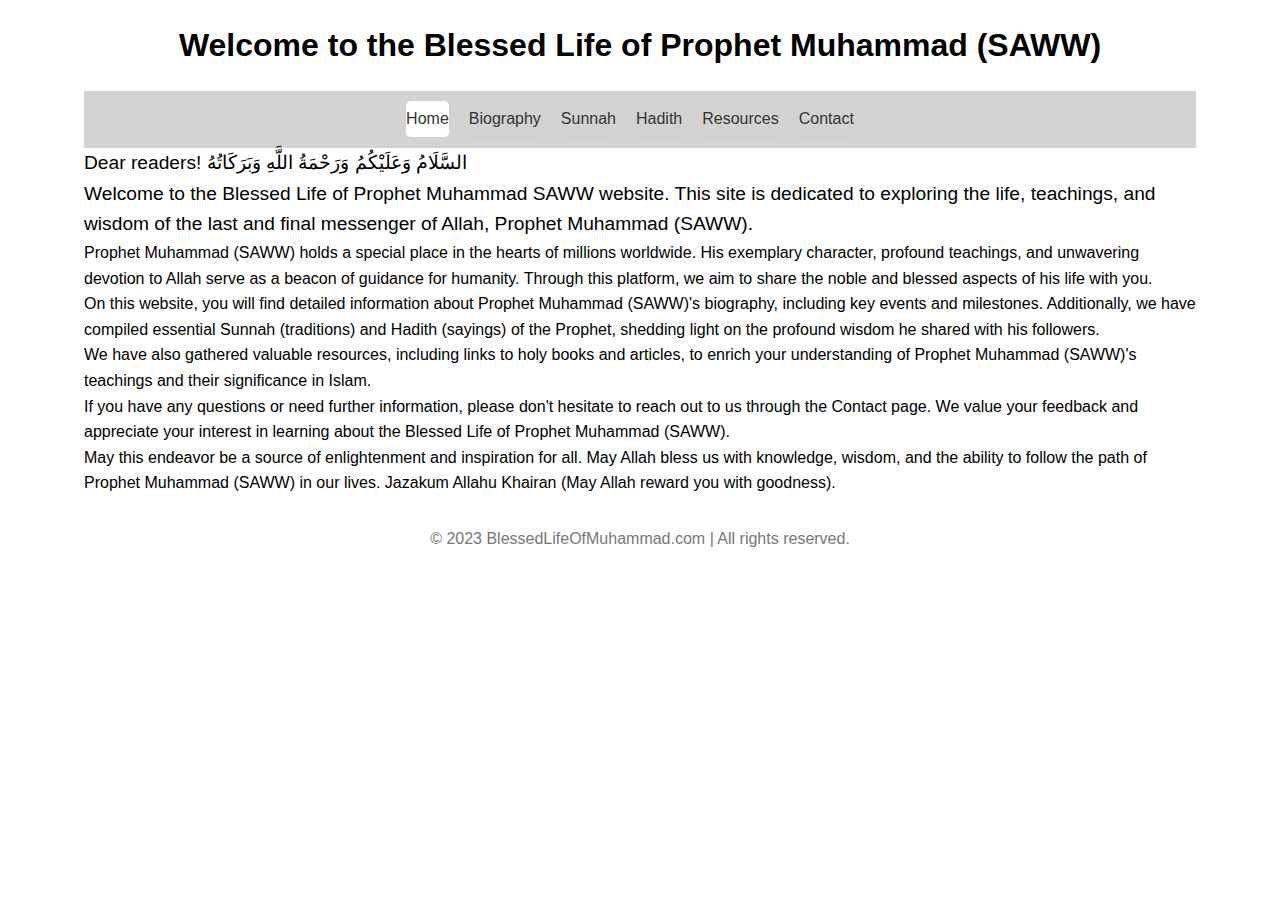
<file: index.html>
<!DOCTYPE html>
<html lang="en">
<head>
  <meta charset="UTF-8">
  <meta name="viewport" content="width=device-width, initial-scale=1.0">
  <link rel="stylesheet" href="styles.css">
  <title>Welcome to the Blessed Life of Prophet Muhammad (SAWW)</title>
</head>
<body>
  <div class="container">
    <header>
      <h1>Welcome to the Blessed Life of Prophet Muhammad (SAWW)</h1>
    </header>
    <nav>
      <ul>
        <li><a href="index.html" class="current-page">Home</a></li>
        <li><a href="biography.html">Biography</a></li>
        <li><a href="sunnah.html">Sunnah</a></li>
        <li><a href="hadith.html">Hadith</a></li>
        <li><a href="resources.html">Resources</a></li>
        <li><a href="contact.html">Contact</a></li>
      </ul>
    </nav>
    <main>
      <p>
        Dear readers!
        السَّلَامُ وَعَلَيْكُمُ  وَرَحْمَةُ اللَّهِ وَبَرَكَاتُهُ
   <br>     Welcome to the Blessed Life of Prophet Muhammad SAWW website. This site is dedicated to exploring the life, teachings, and wisdom of the last and final messenger of Allah, Prophet Muhammad (SAWW).
      </p>
      <p>
        Prophet Muhammad (SAWW) holds a special place in the hearts of millions worldwide. His exemplary character, profound teachings, and unwavering devotion to Allah serve as a beacon of guidance for humanity. Through this platform, we aim to share the noble and blessed aspects of his life with you.
      </p>
      <p>
        On this website, you will find detailed information about Prophet Muhammad (SAWW)'s biography, including key events and milestones. Additionally, we have compiled essential Sunnah (traditions) and Hadith (sayings) of the Prophet, shedding light on the profound wisdom he shared with his followers.
      </p>
      <p>
        We have also gathered valuable resources, including links to holy books and articles, to enrich your understanding of Prophet Muhammad (SAWW)'s teachings and their significance in Islam.
      </p>
      <p>
        If you have any questions or need further information, please don't hesitate to reach out to us through the Contact page. We value your feedback and appreciate your interest in learning about the Blessed Life of Prophet Muhammad (SAWW).
      </p>
      <p>
        May this endeavor be a source of enlightenment and inspiration for all. May Allah bless us with knowledge, wisdom, and the ability to follow the path of Prophet Muhammad (SAWW) in our lives. Jazakum Allahu Khairan (May Allah reward you with goodness).
      </p>
    </main>
    <footer>
      <p>&copy; 2023 BlessedLifeOfMuhammad.com | All rights reserved.</p>
    </footer>
  </div>
</body>
</html>
</file>
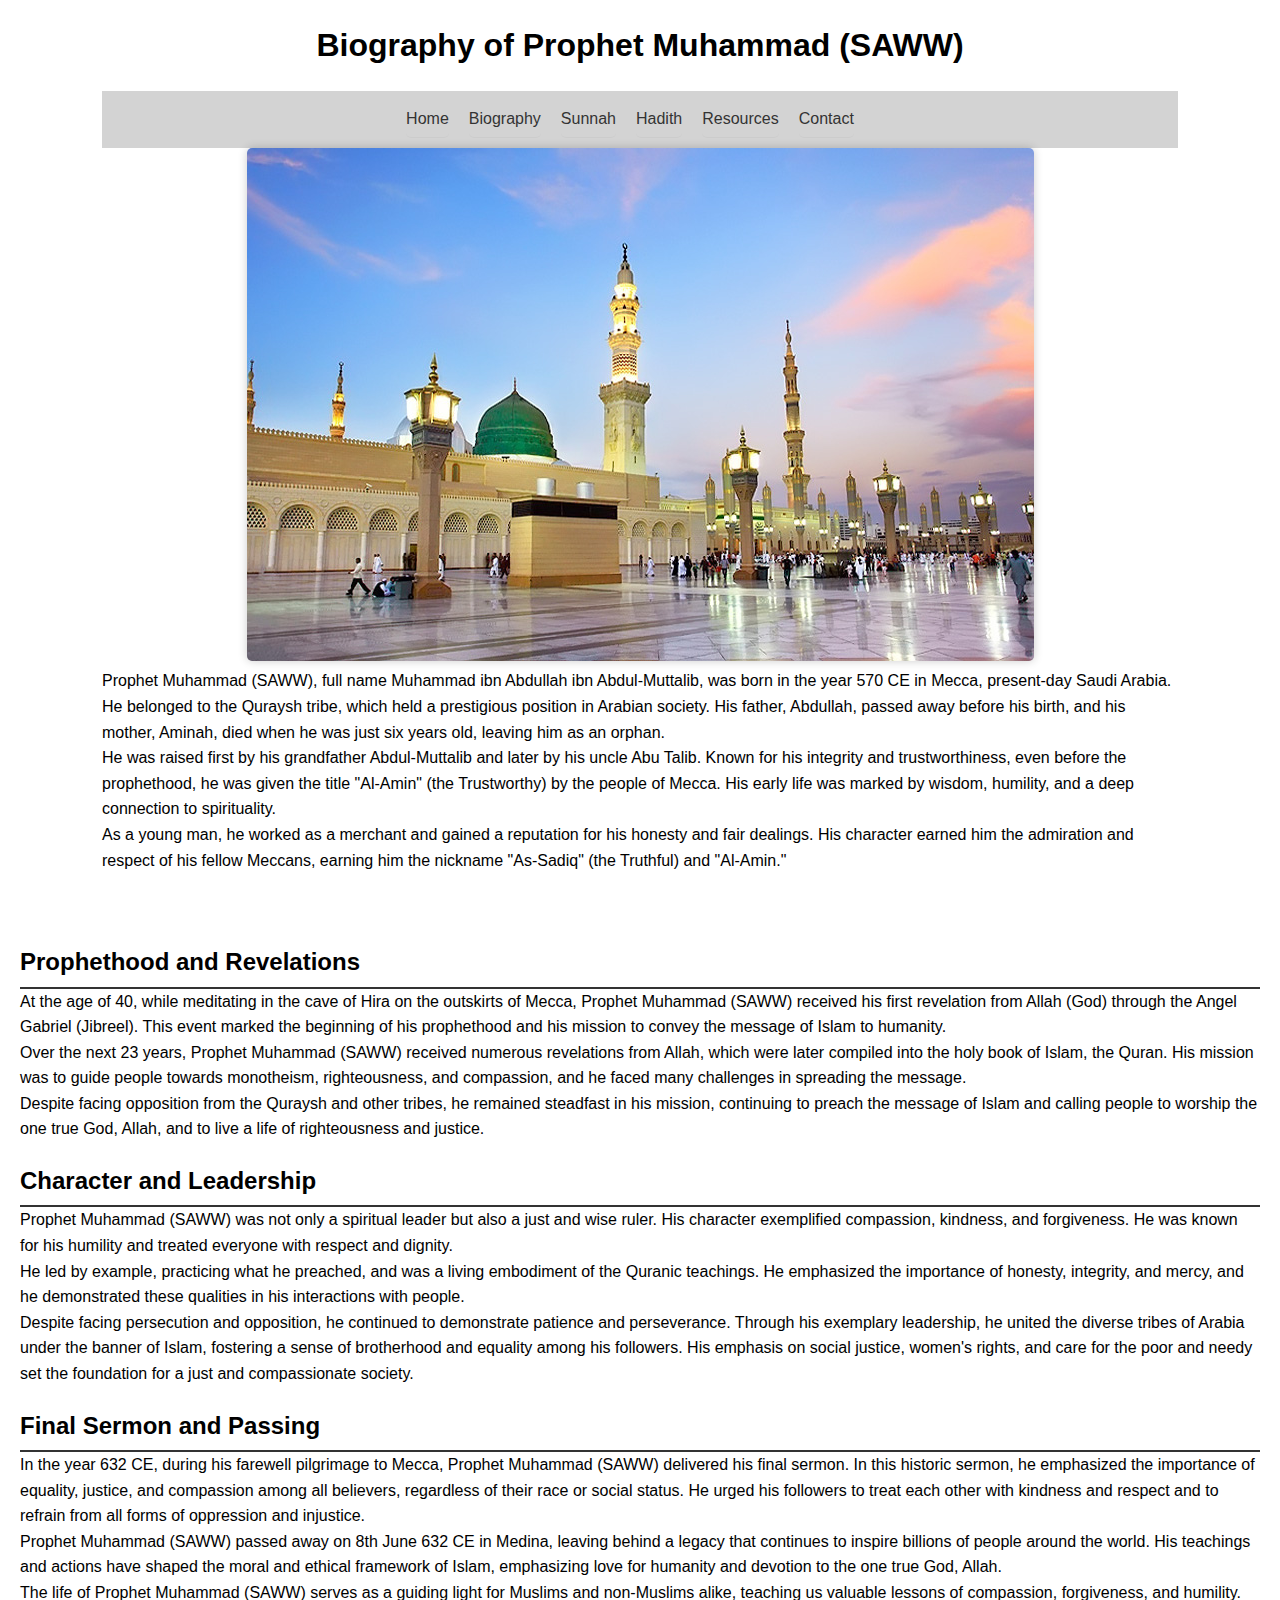
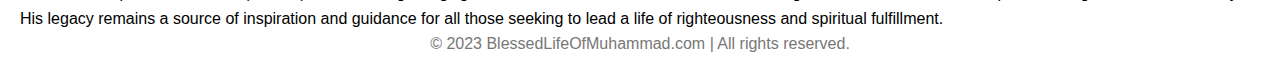
<file: biography.html>
<!DOCTYPE html>
<html lang="en">
<head>
  <meta charset="UTF-8">
  <meta name="viewport" content="width=device-width, initial-scale=1.0">
  <link rel="stylesheet" href="styles.css">
  <title>Biography of Prophet Muhammad (SAWW)</title>
  <style
  >
    body{
      padding-left: 20px;
      padding-right: 20px;
    }
  </style>
</head>
<body>
  <div class="container">
    <header>
      <h1>Biography of Prophet Muhammad (SAWW)</h1>
    </header>
    <nav>
      <ul>
        <li><a href="index.html">Home</a></li>
        <li><a href="biography.html">Biography</a></li>
        <li><a href="sunnah.html">Sunnah</a></li>
        <li><a href="hadith.html">Hadith</a></li>
        <li><a href="resources.html">Resources</a></li>
        <li><a href="contact.html">Contact</a></li>
      </ul>
    </nav>
    <main>
      <div class="main-image">
        <img src="prophet_muhammad.jpg" alt="Prophet Muhammad">
      </div>
       <p>
          Prophet Muhammad (SAWW), full name Muhammad ibn Abdullah ibn Abdul-Muttalib, was born in the year 570 CE in Mecca, present-day Saudi Arabia. He belonged to the Quraysh tribe, which held a prestigious position in Arabian society. His father, Abdullah, passed away before his birth, and his mother, Aminah, died when he was just six years old, leaving him as an orphan.
        </p>
        <p>
          He was raised first by his grandfather Abdul-Muttalib and later by his uncle Abu Talib. Known for his integrity and trustworthiness, even before the prophethood, he was given the title "Al-Amin" (the Trustworthy) by the people of Mecca. His early life was marked by wisdom, humility, and a deep connection to spirituality.
        </p>
        <p>
          As a young man, he worked as a merchant and gained a reputation for his honesty and fair dealings. His character earned him the admiration and respect of his fellow Meccans, earning him the nickname "As-Sadiq" (the Truthful) and "Al-Amin."
        </p>
      </div>

      <div class="biography-section">
        <h2>Prophethood and Revelations</h2>
        <p>
          At the age of 40, while meditating in the cave of Hira on the outskirts of Mecca, Prophet Muhammad (SAWW) received his first revelation from Allah (God) through the Angel Gabriel (Jibreel). This event marked the beginning of his prophethood and his mission to convey the message of Islam to humanity.
        </p>
        <p>
          Over the next 23 years, Prophet Muhammad (SAWW) received numerous revelations from Allah, which were later compiled into the holy book of Islam, the Quran. His mission was to guide people towards monotheism, righteousness, and compassion, and he faced many challenges in spreading the message.
        </p>
        <p>
          Despite facing opposition from the Quraysh and other tribes, he remained steadfast in his mission, continuing to preach the message of Islam and calling people to worship the one true God, Allah, and to live a life of righteousness and justice.
        </p>
      </div>

      <div class="biography-section">
        <h2>Character and Leadership</h2>
        <p>
          Prophet Muhammad (SAWW) was not only a spiritual leader but also a just and wise ruler. His character exemplified compassion, kindness, and forgiveness. He was known for his humility and treated everyone with respect and dignity.
        </p>
        <p>
          He led by example, practicing what he preached, and was a living embodiment of the Quranic teachings. He emphasized the importance of honesty, integrity, and mercy, and he demonstrated these qualities in his interactions with people.
        </p>
        <p>
          Despite facing persecution and opposition, he continued to demonstrate patience and perseverance. Through his exemplary leadership, he united the diverse tribes of Arabia under the banner of Islam, fostering a sense of brotherhood and equality among his followers. His emphasis on social justice, women's rights, and care for the poor and needy set the foundation for a just and compassionate society.
        </p>
      </div>

      <div class="biography-section">
        <h2>Final Sermon and Passing</h2>
        <p>
          In the year 632 CE, during his farewell pilgrimage to Mecca, Prophet Muhammad (SAWW) delivered his final sermon. In this historic sermon, he emphasized the importance of equality, justice, and compassion among all believers, regardless of their race or social status. He urged his followers to treat each other with kindness and respect and to refrain from all forms of oppression and injustice.
        </p>
        <p>
          Prophet Muhammad (SAWW) passed away on 8th June 632 CE in Medina, leaving behind a legacy that continues to inspire billions of people around the world. His teachings and actions have shaped the moral and ethical framework of Islam, emphasizing love for humanity and devotion to the one true God, Allah.
        </p>
        <p>
          The life of Prophet Muhammad (SAWW) serves as a guiding light for Muslims and non-Muslims alike, teaching us valuable lessons of compassion, forgiveness, and humility. His legacy remains a source of inspiration and guidance for all those seeking to lead a life of righteousness and spiritual fulfillment.
        </p>
      </div>
    </main>
    </main>
    <footer>
      <p>&copy; 2023 BlessedLifeOfMuhammad.com | All rights reserved.</p>
    </footer>
  </div>
</body>
</html>
</file>
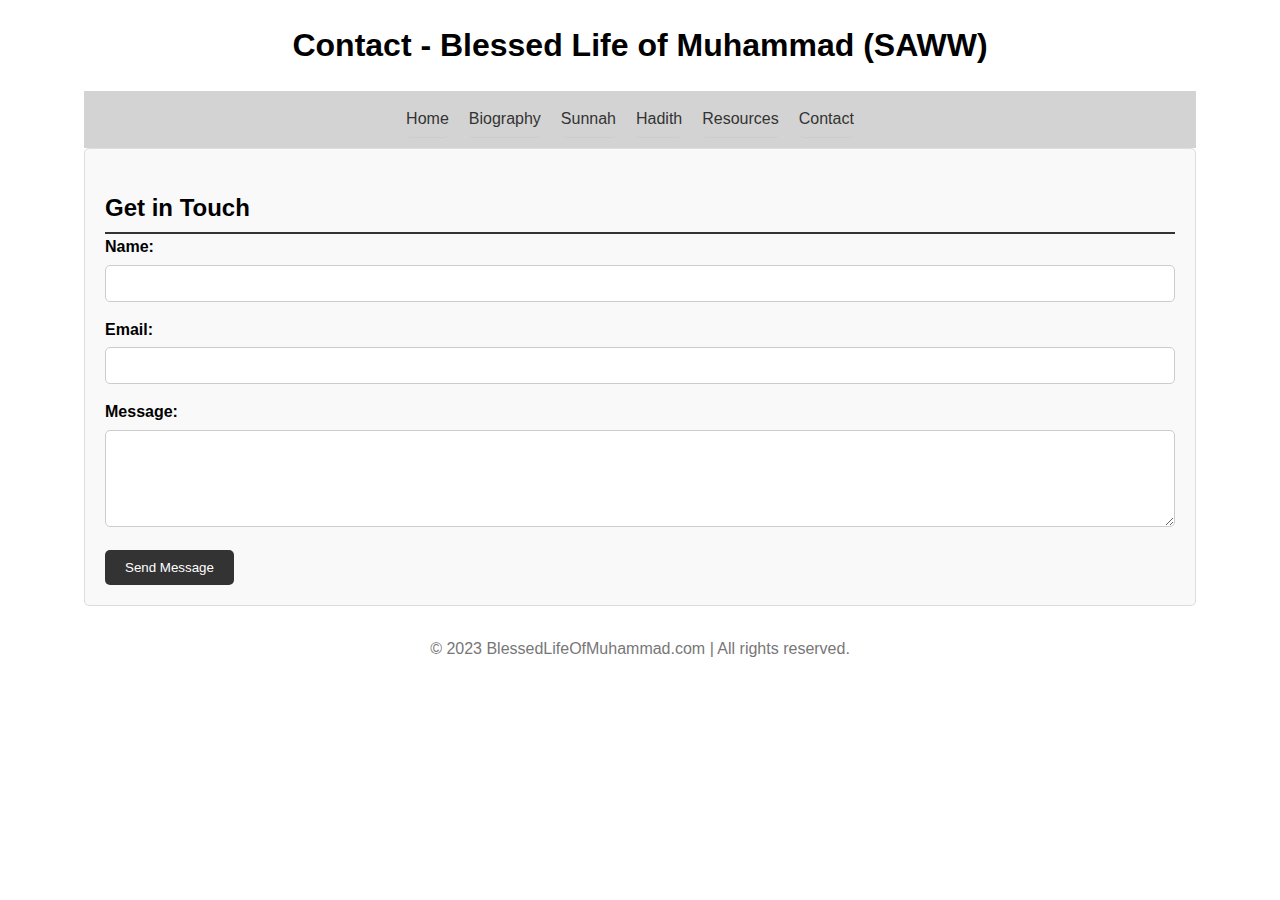
<file: contact.html>
<!DOCTYPE html>
<html lang="en">
<head>
  <meta charset="UTF-8">
  <meta name="viewport" content="width=device-width, initial-scale=1.0">
  <link rel="stylesheet" href="styles.css">
  <title>Contact - Blessed Life of Muhammad (SAWW)</title>
</head>
<body>
  <div class="container">
    <header>
      <h1>Contact - Blessed Life of Muhammad (SAWW)</h1>
    </header>
    <nav>
      <ul>
        <li><a href="index.html">Home</a></li>
        <li><a href="biography.html">Biography</a></li>
        <li><a href="sunnah.html">Sunnah</a></li>
        <li><a href="hadith.html">Hadith</a></li>
        <li><a href="resources.html">Resources</a></li>
        <li><a href="contact.html">Contact</a></li>
      </ul>
    </nav>
    <main>
      <div class="contact-form">
        <h2>Get in Touch</h2>
        <form action="send_email.php" method="post">
          <div class="form-group">
            <label for="name">Name:</label>
            <input type="text" id="name" name="name" required>
          </div>
          <div class="form-group">
            <label for="email">Email:</label>
            <input type="email" id="email" name="email" required>
          </div>
          <div class="form-group">
            <label for="message">Message:</label>
            <textarea id="message" name="message" rows="5" required></textarea>
          </div>
          <button type="submit">Send Message</button>
        </form>
      </div>
    </main>
    <footer>
      <p>&copy; 2023 BlessedLifeOfMuhammad.com | All rights reserved.</p>
    </footer>
  </div>
</body>
</html>
</file>
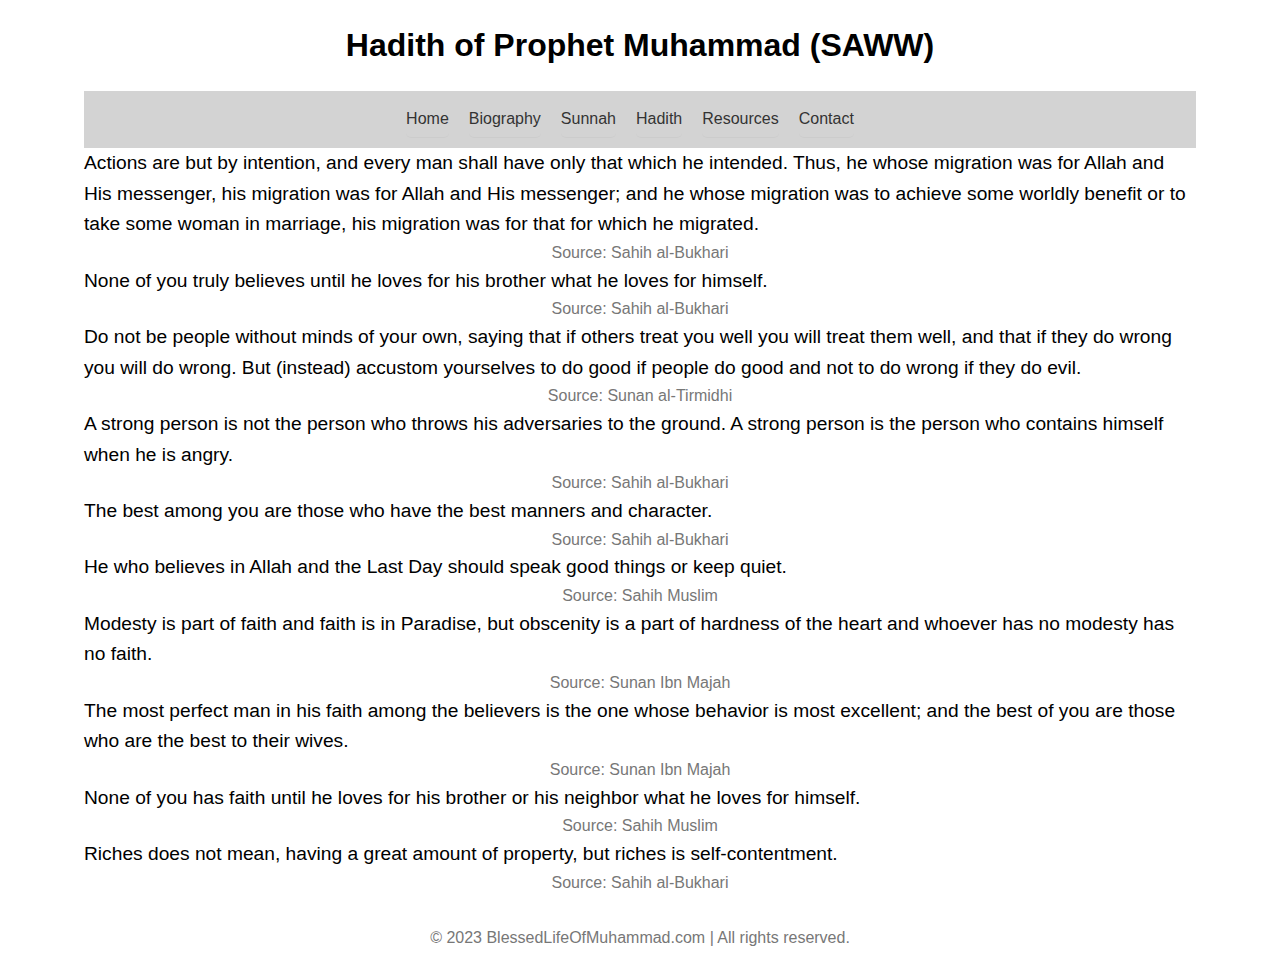
<file: hadith.html>
<!DOCTYPE html>
<html lang="en">
<head>
  <meta charset="UTF-8">
  <meta name="viewport" content="width=device-width, initial-scale=1.0">
  <link rel="stylesheet" href="styles.css">
  <title>Hadith of Prophet Muhammad (SAWW)</title>
</head>
<body>
  <div class="container">
    <header>
      <h1>Hadith of Prophet Muhammad (SAWW)</h1>
    </header>
    <nav>
      <ul>
        <li><a href="index.html">Home</a></li>
        <li><a href="biography.html">Biography</a></li>
        <li><a href="sunnah.html">Sunnah</a></li>
        <li><a href="hadith.html">Hadith</a></li>
        <li><a href="resources.html">Resources</a></li>
        <li><a href="contact.html">Contact</a></li>
      </ul>
    </nav>
    <main>
      <div class="hadith-grid">
        <div class="hadith-item">
          <blockquote>
            <p>Actions are but by intention, and every man shall have only that which he intended. Thus, he whose migration was for Allah and His messenger, his migration was for Allah and His messenger; and he whose migration was to achieve some worldly benefit or to take some woman in marriage, his migration was for that for which he migrated.</p>
            <footer>Source: Sahih al-Bukhari</footer>
          </blockquote>
        </div>
        <div class="hadith-item">
          <blockquote>
            <p>None of you truly believes until he loves for his brother what he loves for himself.</p>
            <footer>Source: Sahih al-Bukhari</footer>
          </blockquote>
        </div>
        <div class="hadith-item">
          <blockquote>
            <p>Do not be people without minds of your own, saying that if others treat you well you will treat them well, and that if they do wrong you will do wrong. But (instead) accustom yourselves to do good if people do good and not to do wrong if they do evil.</p>
            <footer>Source: Sunan al-Tirmidhi</footer>
          </blockquote>
        </div>
        <div class="hadith-item">
          <blockquote>
            <p>A strong person is not the person who throws his adversaries to the ground. A strong person is the person who contains himself when he is angry.</p>
            <footer>Source: Sahih al-Bukhari</footer>
          </blockquote>
        </div>
        <div class="hadith-item">
          <blockquote>
            <p>The best among you are those who have the best manners and character.</p>
            <footer>Source: Sahih al-Bukhari</footer>
          </blockquote>
        </div>
        <div class="hadith-item">
          <blockquote>
            <p>He who believes in Allah and the Last Day should speak good things or keep quiet.</p>
            <footer>Source: Sahih Muslim</footer>
          </blockquote>
        </div>
        <div class="hadith-item">
          <blockquote>
            <p>Modesty is part of faith and faith is in Paradise, but obscenity is a part of hardness of the heart and whoever has no modesty has no faith.</p>
            <footer>Source: Sunan Ibn Majah</footer>
          </blockquote>
        </div>
        <div class="hadith-item">
          <blockquote>
            <p>The most perfect man in his faith among the believers is the one whose behavior is most excellent; and the best of you are those who are the best to their wives.</p>
            <footer>Source: Sunan Ibn Majah</footer>
          </blockquote>
        </div>
        <div class="hadith-item">
          <blockquote>
            <p>None of you has faith until he loves for his brother or his neighbor what he loves for himself.</p>
            <footer>Source: Sahih Muslim</footer>
          </blockquote>
        </div>
        <div class="hadith-item">
          <blockquote>
            <p>Riches does not mean, having a great amount of property, but riches is self-contentment.</p>
            <footer>Source: Sahih al-Bukhari</footer>
          </blockquote>
        </div>
      </div>
    </main>
    <footer>
      <p>&copy; 2023 BlessedLifeOfMuhammad.com | All rights reserved.</p>
    </footer>
  </div>
</body>
</html>
</file>
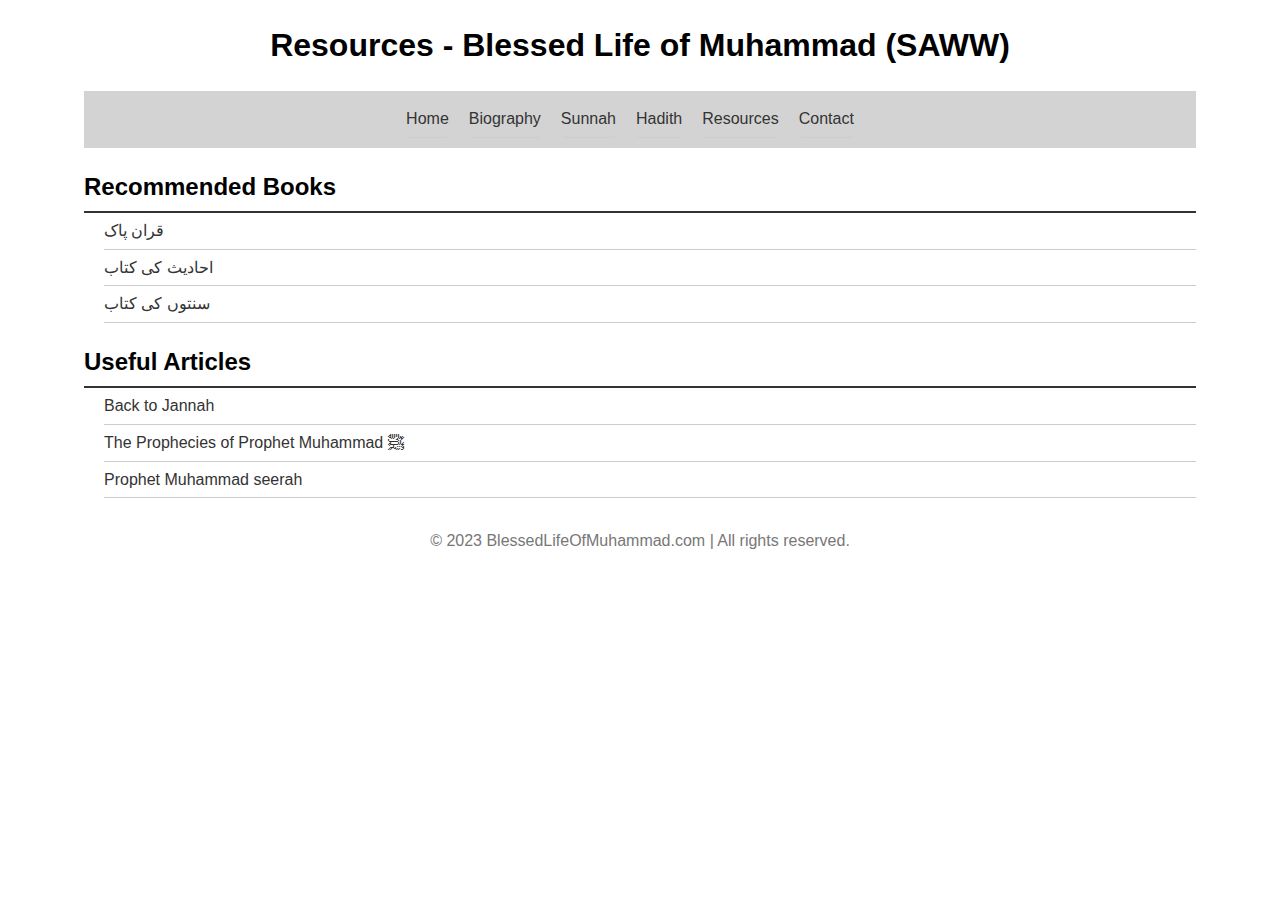
<file: resources.html>
<!DOCTYPE html>
<html lang="en">
<head>
  <meta charset="UTF-8">
  <meta name="viewport" content="width=device-width, initial-scale=1.0">
  <link rel="stylesheet" href="styles.css">
  <title>Resources - Blessed Life of Muhammad (SAWW)</title>
</head>
<body>
  <div class="container">
    <header>
      <h1>Resources - Blessed Life of Muhammad (SAWW)</h1>
    </header>
    <nav>
      <ul>
        <li><a href="index.html">Home</a></li>
        <li><a href="biography.html">Biography</a></li>
        <li><a href="sunnah.html">Sunnah</a></li>
        <li><a href="hadith.html">Hadith</a></li>
        <li><a href="resources.html">Resources</a></li>
        <li><a href="contact.html">Contact</a></li>
      </ul>
    </nav>
    <main>
      <h2>Recommended Books</h2>
      <ul>
        <li><a href="https://quran.com/en">قران پاک</a></li>
        <li><a href="https://www.urdupoint.com/islam/hadees-books/sahih-bukhari.html">احادیث کی کتاب</a></li>
        <li><a href="https://sunnah.com/">سنتوں کی کتاب</a></li>
      </ul>

      <h2>Useful Articles</h2>
      <ul>
        <li><a href="https://backtojannah.com/articles/">Back to Jannah</a></li>
        <li><a href="https://yaqeeninstitute.org/read/paper/the-prophecies-of-prophet-muhammad">The Prophecies of Prophet Muhammad ﷺ</a></li>
        <li><a href="https://www.grafiati.com/en/literature-selections/prophet-muhammad-seerah/journal/">Prophet Muhammad seerah</a></li>
      </ul>
    </main>
    <footer>
      <p>&copy; 2023 BlessedLifeOfMuhammad.com | All rights reserved.</p>
    </footer>
  </div>
</body>
</html>
</file>
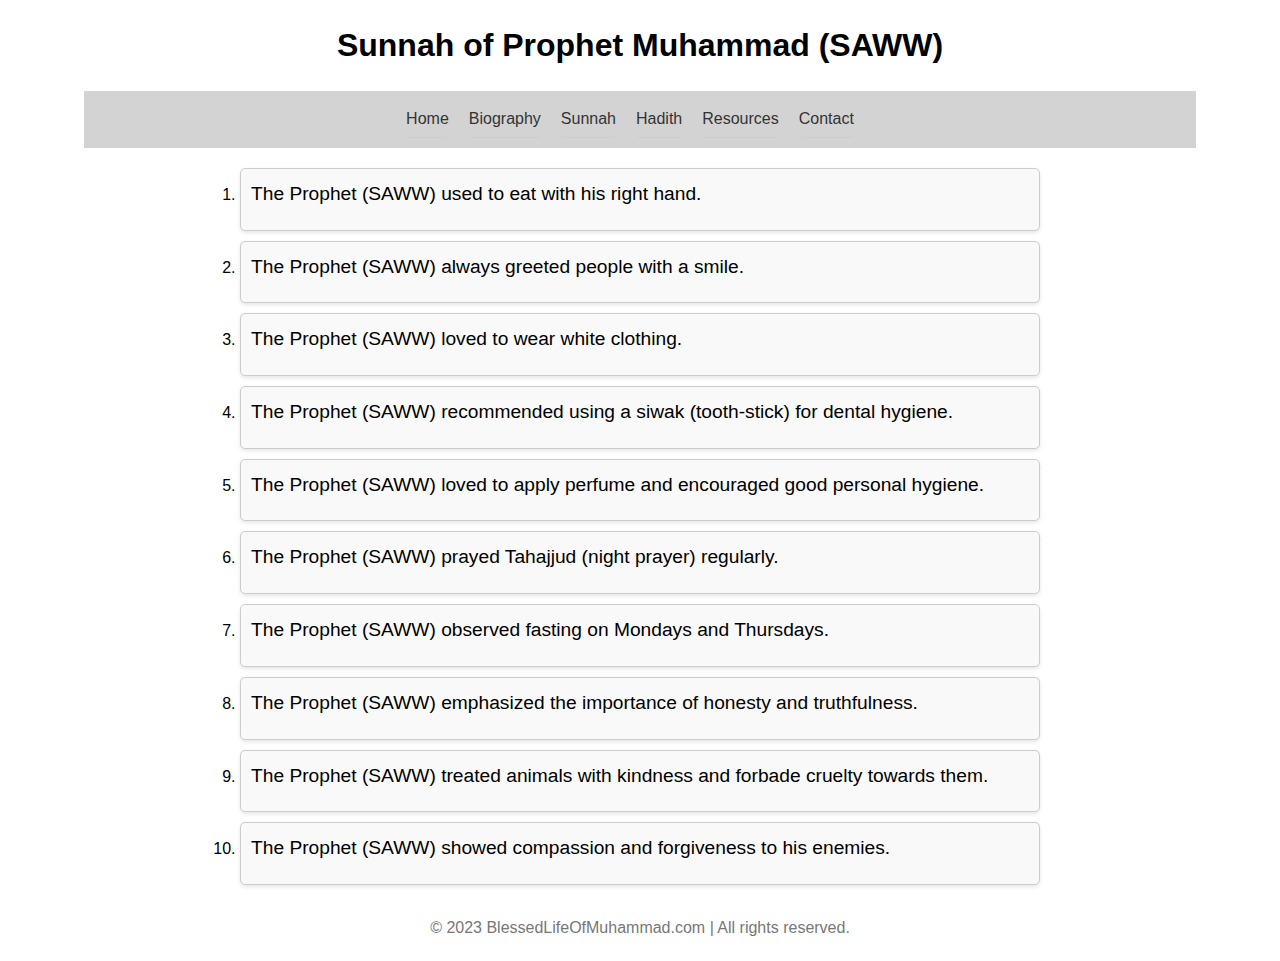
<file: sunnah.html>
<!DOCTYPE html>
<html lang="en">
<head>
  <meta charset="UTF-8">
  <meta name="viewport" content="width=device-width, initial-scale=1.0">
  <link rel="stylesheet" href="styles.css">
  <title>Sunnah of Prophet Muhammad (SAWW)</title>
</head>
<body>
  <div class="container">
    <header>
      <h1>Sunnah of Prophet Muhammad (SAWW)</h1>
    </header>
    <nav>
      <ul>
        <li><a href="index.html">Home</a></li>
        <li><a href="biography.html">Biography</a></li>
        <li><a href="sunnah.html">Sunnah</a></li>
        <li><a href="hadith.html">Hadith</a></li>
        <li><a href="resources.html">Resources</a></li>
        <li><a href="contact.html">Contact</a></li>
      </ul>
    </nav>
    <main>
      <ol class="sunnah-list">
        <li>
          <p>The Prophet (SAWW) used to eat with his right hand.</p>
        </li>
        <li>
          <p>The Prophet (SAWW) always greeted people with a smile.</p>
        </li>
        <li>
          <p>The Prophet (SAWW) loved to wear white clothing.</p>
        </li>
        <li>
          <p>The Prophet (SAWW) recommended using a siwak (tooth-stick) for dental hygiene.</p>
        </li>
        <li>
          <p>The Prophet (SAWW) loved to apply perfume and encouraged good personal hygiene.</p>
        </li>
        <li>
          <p>The Prophet (SAWW) prayed Tahajjud (night prayer) regularly.</p>
        </li>
        <li>
          <p>The Prophet (SAWW) observed fasting on Mondays and Thursdays.</p>
        </li>
        <li>
          <p>The Prophet (SAWW) emphasized the importance of honesty and truthfulness.</p>
        </li>
        <li>
          <p>The Prophet (SAWW) treated animals with kindness and forbade cruelty towards them.</p>
        </li>
        <li>
          <p>The Prophet (SAWW) showed compassion and forgiveness to his enemies.</p>
        </li>
      </ol>
    </main>
    <footer>
      <p>&copy; 2023 BlessedLifeOfMuhammad.com | All rights reserved.</p>
    </footer>
  </div>
</body>
</html>
</file>
<file: styles.css>
* {
  box-sizing: border-box;
  margin: 0;
  padding: 0;
}

body {
  font-family: Arial, sans-serif;
  line-height: 1.6;
  margin: 0;
}

.container {
  width: 90%;
  max-width: 1200px;
  margin: 0 auto;
  padding: 20px;
}

header {
  text-align: center;
  margin-bottom: 20px;
}


nav {
  background-color: lightgray;
  padding: 10px;
}

nav ul {
  list-style: none;
  padding: 0;
  margin: 0;
  display: flex;
  justify-content: center;
}

nav li {
  margin-right: 20px;
}

nav a {
  text-decoration: none;
  color: white; 
  padding: 10px;
  border-radius: 5px;
  transition: background-color 0.3s ease, color 0.3s ease; 
}

nav a:hover {
  background-color: #555;
  color: white; 
}


nav a.current-page {
  background-color: #fff;
}

main {
  margin-bottom: 30px;
}

footer {
  text-align: center;
  color: #777;
}


h2 {
  margin-top: 20px;
  border-bottom: 2px solid #333;
  padding-bottom: 5px;
}

main p:first-child {
  font-size: 1.2rem;
}


.main-image {
  text-align: center;
}

.main-image img {
  max-width: 100%;
  border-radius: 5px;
  box-shadow: 0 0 10px rgba(0, 0, 0, 0.2);
}


.sunnah-list,
.hadith-list {
  margin: 20px auto;
  max-width: 800px;
}

.sunnah-list li,
.hadith-list li {
  background-color: #f9f9f9;
  border: 1px solid #ccc;
  padding: 10px;
  margin: 10px 0;
  border-radius: 5px;
  box-shadow: 0 2px 4px rgba(0, 0, 0, 0.1);
}

.sunnah-list li p,
.hadith-list li p {
  margin-bottom: 10px;
}


ul {
  list-style: none;
  margin-left: 20px;
}

ul li a {
  text-decoration: none;
  color: #333;
  display: block;
  padding: 5px 0;
  border-bottom: 1px solid #ccc;
  transition: background-color 0.3s ease;
}

ul li a:hover {
  background-color: #f9f9f9;
}


.contact-form {
  background-color: #f9f9f9;
  border: 1px solid #ddd;
  padding: 20px;
  border-radius: 5px;
}

.form-group {
  margin-bottom: 15px;
}

.form-group label {
  display: block;
  margin-bottom: 5px;
  font-weight: bold;
}

.form-group input,
.form-group textarea {
  width: 100%;
  padding: 10px;
  border: 1px solid #ccc;
  border-radius: 5px;
}

.contact-form textarea {
  resize: vertical;
}

button {
  background-color: #333;
  color: #fff;
  padding: 10px 20px;
  border: none;
  border-radius: 5px;
  cursor: pointer;
  transition: background-color 0.3s ease;
}

button:hover {
  background-color: #555;
}
</file>
